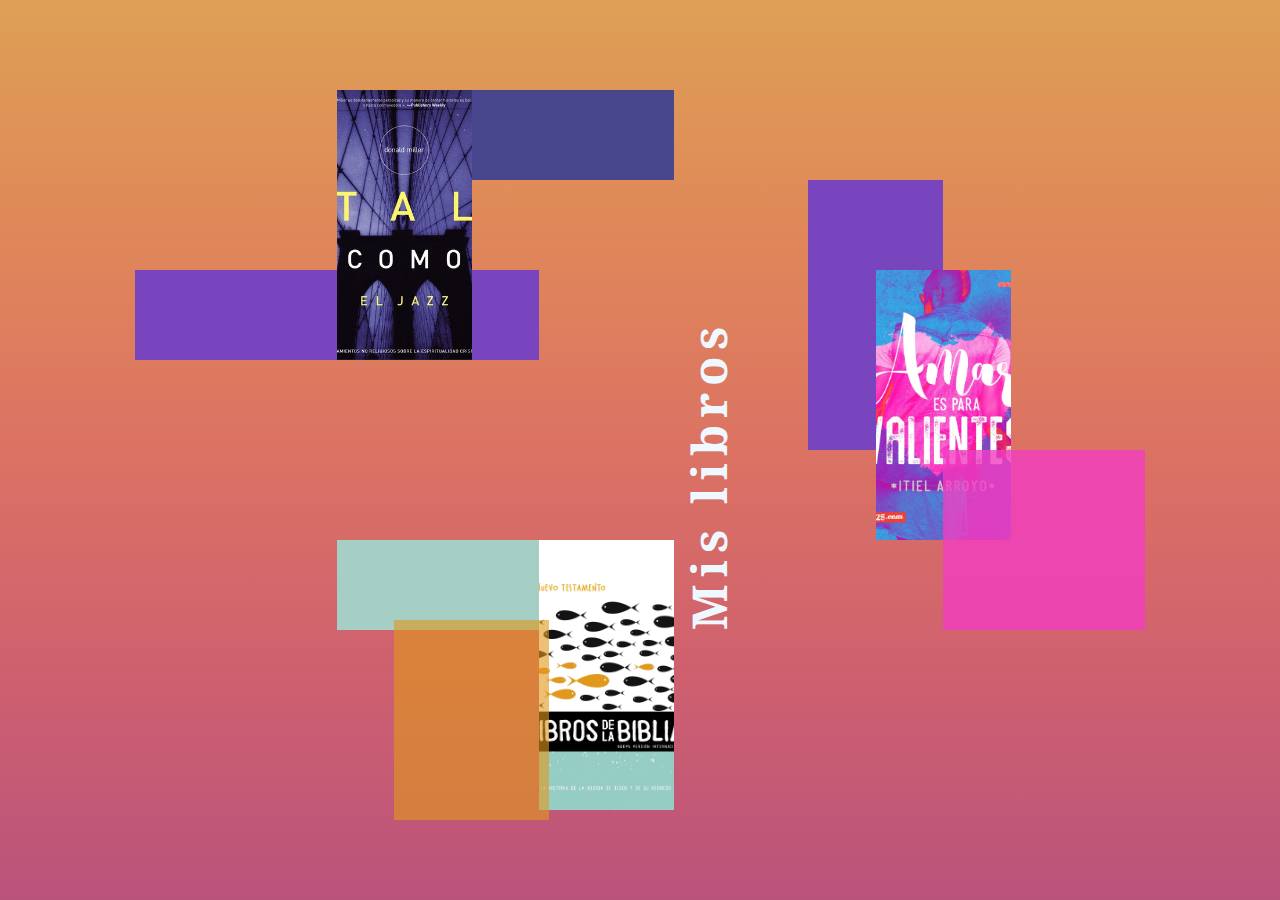
<file: index.html>
<!DOCTYPE html>
<html lang="en">
  <head>
    <meta charset="UTF-8" />
    <meta http-equiv="X-UA-Compatible" content="IE=edge" />
    <meta name="viewport" content="width=device-width, initial-scale=1.0" />
    <link rel="stylesheet" href="style.css" />
    <link
      href="https://fonts.googleapis.com/css2?family=Noto+Serif&display=swap"
      rel="stylesheet"
    />
    <title>Mi proyecto con css grid</title>
  </head>
  <body>
    <div class="container">
      <div class="titulo">Mis libros</div>
      <div class="jazz"><img src="img/jazz.jpg" alt="libroJazz" /></div>
      <div class="violeta"></div>
      <div class="morado"></div>
      <div class="violeta2"></div>
      <div class="valientes">
        <img src="img/valientes.jpg" alt="LibroValientes" />
      </div>
      <div class="rosado"></div>
      <div class="verdeagua"></div>
      <div class="biblia"><img src="img/biblia.jpg" alt="biblia" /></div>
      <div class="mostaza"></div>
    </div>
  </body>
</html>
</file>
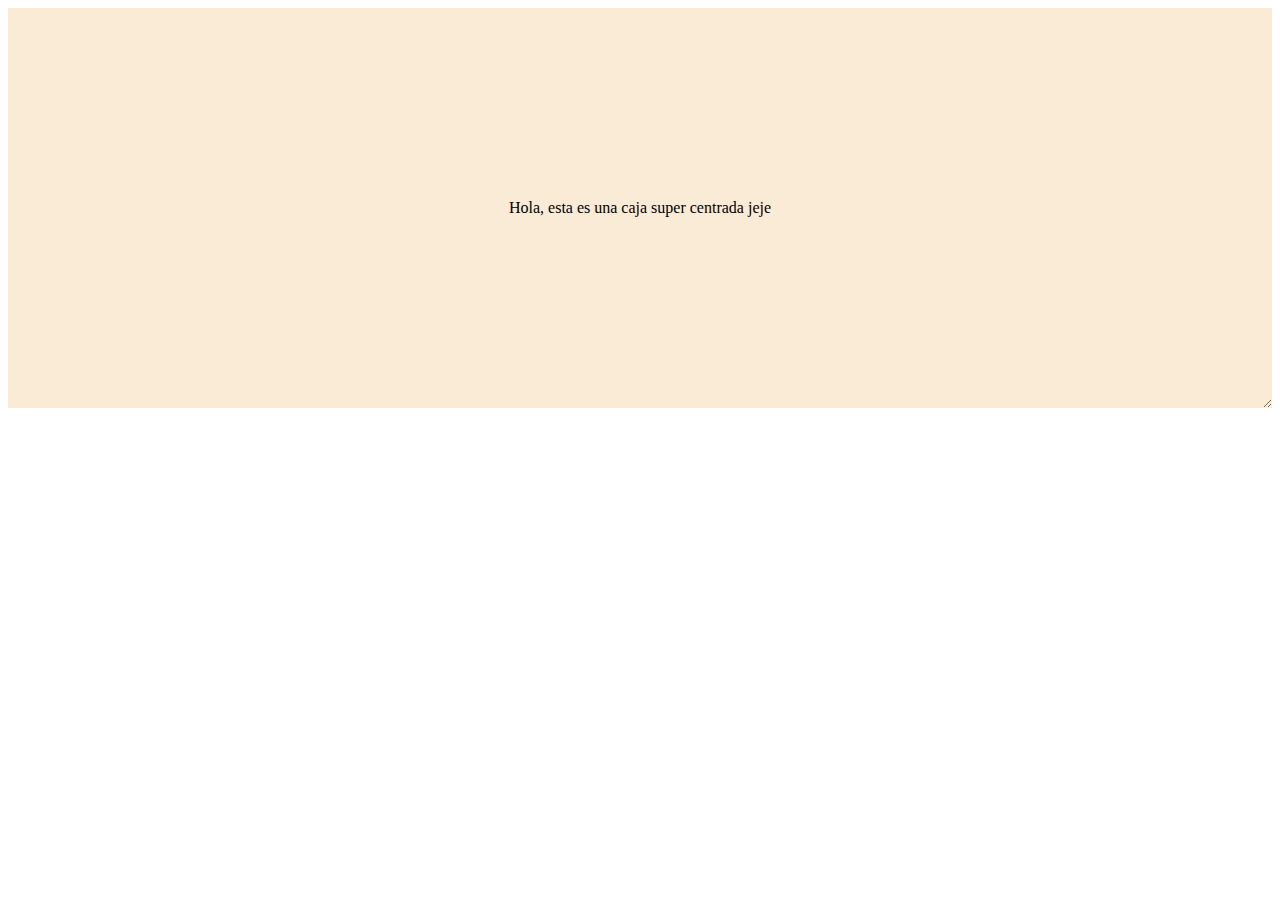
<file: las-10-formas-de-crear-un-Layout/1.super-centered/index.html>
<!DOCTYPE html>
<html lang="en">
  <head>
    <meta charset="UTF-8" />
    <meta http-equiv="X-UA-Compatible" content="IE=edge" />
    <meta name="viewport" content="width=device-width, initial-scale=1.0" />
    <title>Super centered</title>
  </head>
  <body>
    <div class="container">
      <div class="caja">Hola, esta es una caja super centrada jeje</div>
    </div>
    <style>
      .container {
        display: grid;
        place-items: center;
        height: 400px;
        background-color: antiquewhite;

        resize: both;
        overflow: auto;
      }
    </style>
  </body>
</html>
</file>
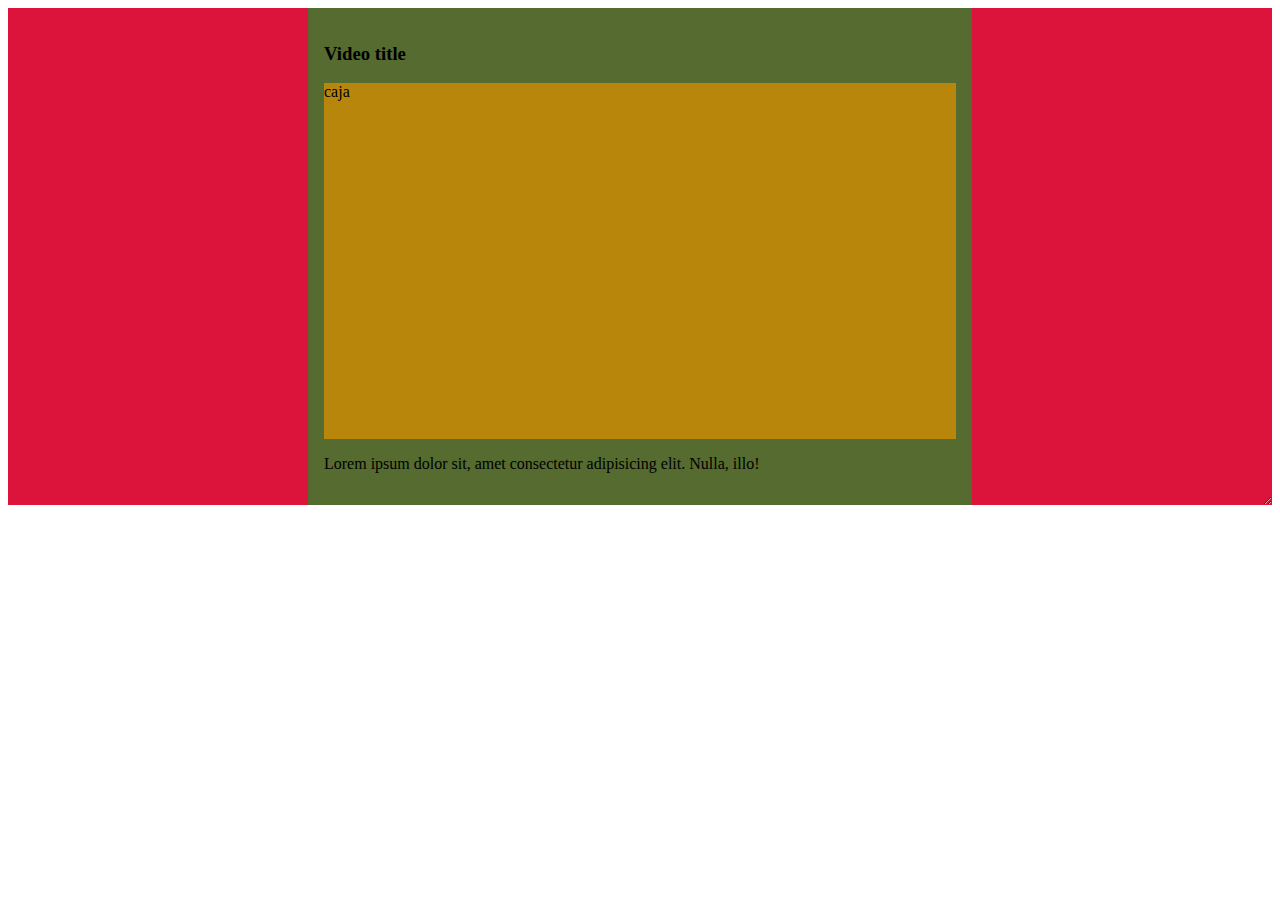
<file: las-10-formas-de-crear-un-Layout/10.Respect-for-Aspect/index.html>
<!DOCTYPE html>
<html lang="en">
  <head>
    <meta charset="UTF-8" />
    <meta http-equiv="X-UA-Compatible" content="IE=edge" />
    <meta name="viewport" content="width=device-width, initial-scale=1.0" />
    <title>Respect for Aspect</title>
  </head>
  <body>
    <style>
      .container {
        display: grid;
        place-items: center;
        background-color: crimson;
        resize: both;
        overflow: auto;
      }
      .card {
        display: flex;
        flex-direction: column;
        width: 50%;
        padding: 1rem;
        background-color: darkolivegreen;
      }
      .box {
        aspect-ratio: 16 / 9;
        background-color: darkgoldenrod;
      }
    </style>
    <div class="container">
      <div class="card">
        <h3 class="title">Video title</h3>
        <div class="box">caja</div>
        <p>
          Lorem ipsum dolor sit, amet consectetur adipisicing elit. Nulla, illo!
        </p>
      </div>
    </div>
  </body>
</html>
</file>
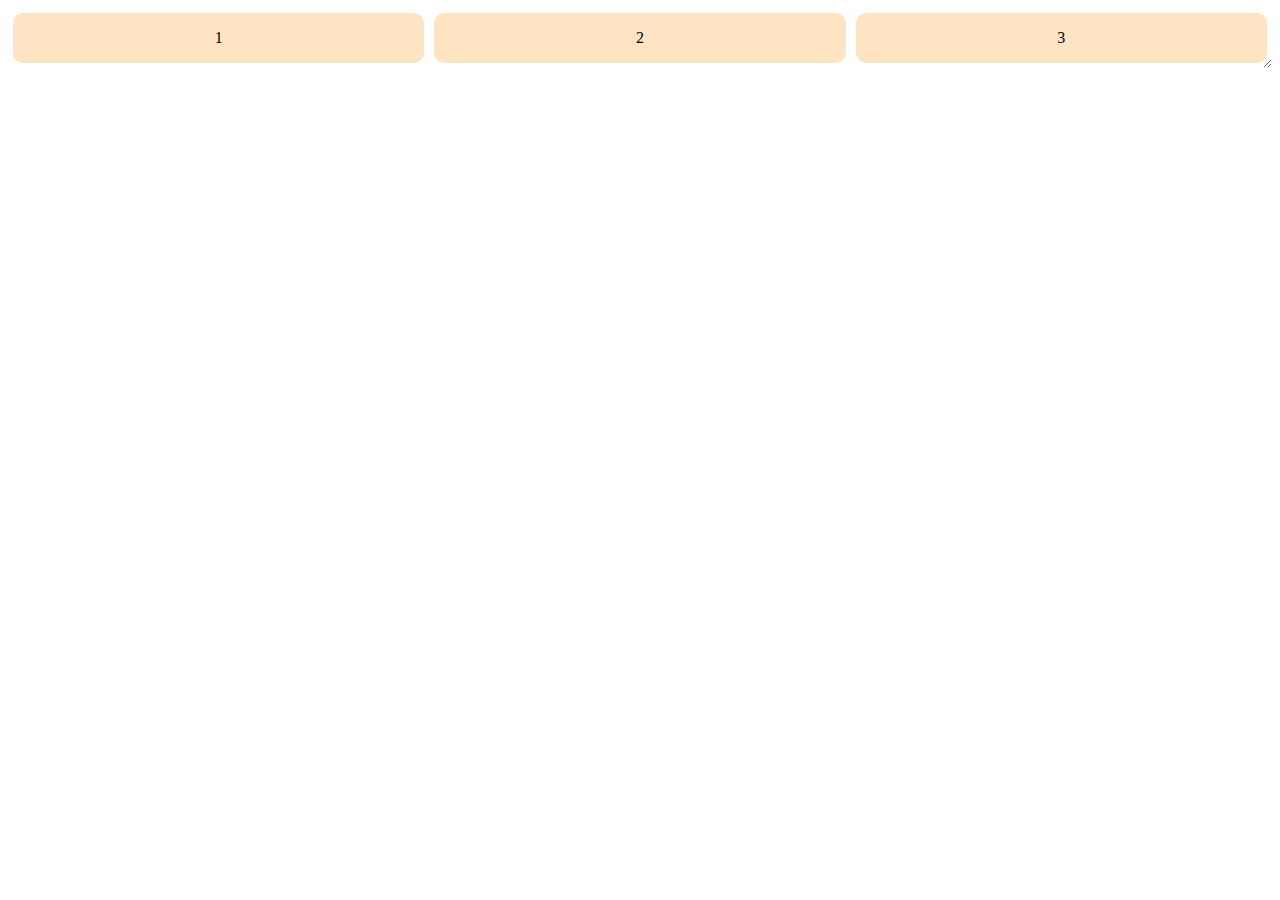
<file: las-10-formas-de-crear-un-Layout/2.the-deconstruted-pancake/index.html>
<!DOCTYPE html>
<html lang="en">
  <head>
    <meta charset="UTF-8" />
    <meta http-equiv="X-UA-Compatible" content="IE=edge" />
    <meta name="viewport" content="width=device-width, initial-scale=1.0" />
    <title>The deconstruted pancake</title>
  </head>
  <body>
    <div class="container">
      <div class="hijo"><p>1</p></div>
      <div class="hijo"><p>2</p></div>
      <div class="hijo"><p>3</p></div>
    </div>
    <style>
      .container {
        display: flex;
        justify-content: center;
        flex-wrap: wrap;
        resize: both;
        overflow: auto;
      }
      .hijo {
        display: grid;
        place-content: center;
        flex: 1 1 150px;
        background-color: bisque;
        border-radius: 10px;
        margin: 5px;
      }
    </style>
  </body>
</html>
</file>
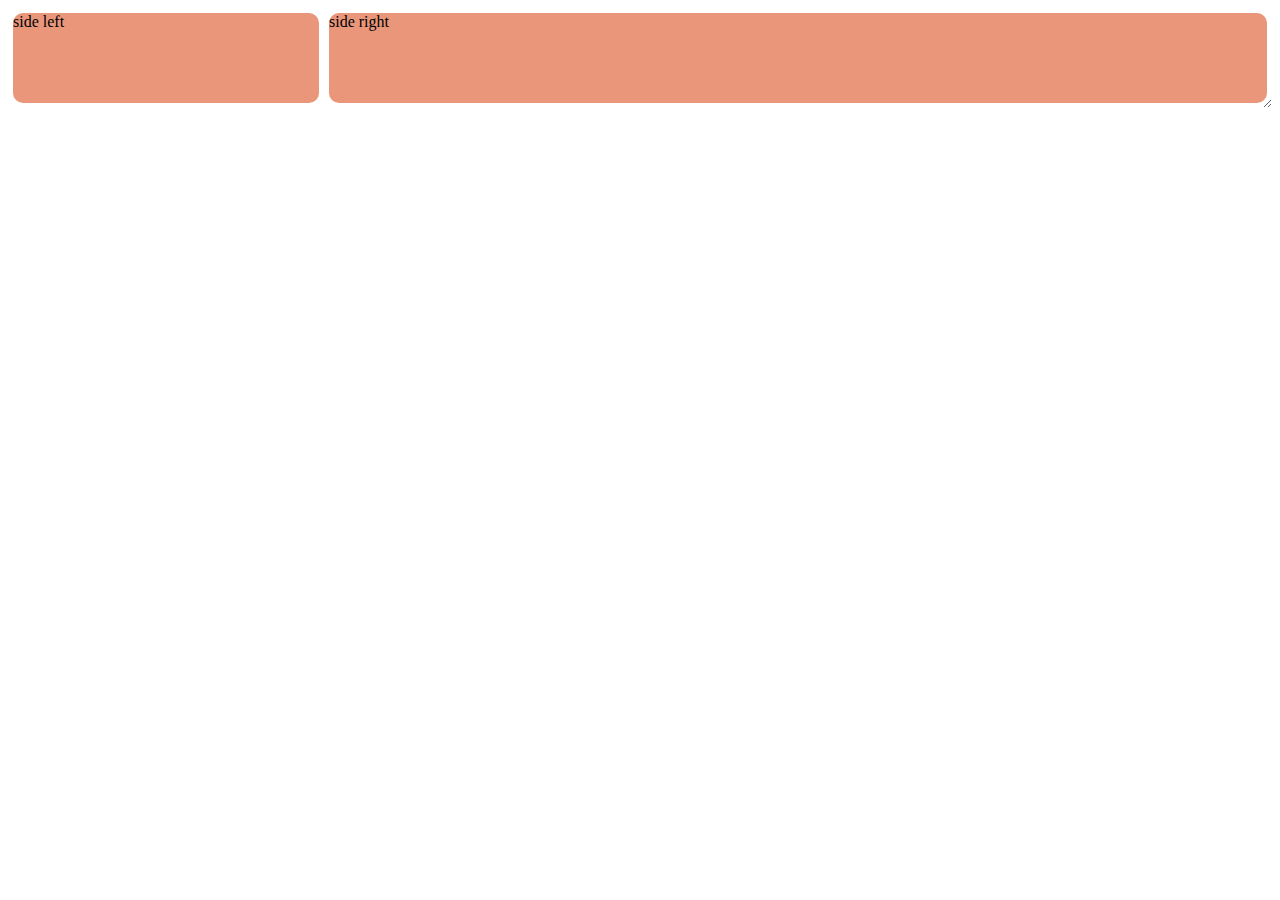
<file: las-10-formas-de-crear-un-Layout/3.sideSays/index.html>
<!DOCTYPE html>
<html lang="en">
  <head>
    <meta charset="UTF-8" />
    <meta http-equiv="X-UA-Compatible" content="IE=edge" />
    <meta name="viewport" content="width=device-width, initial-scale=1.0" />
    <title>Side Says</title>
  </head>
  <body>
    <div class="container">
      <div class="side">side left</div>
      <div class="side">side right</div>
    </div>
    <style>
      .container {
        display: grid;
        grid-template-columns: minmax(150px, 25%) 1fr;
        grid-auto-rows: 100px;
        resize: both;
        overflow: auto;
      }
      .side {
        background-color: darksalmon;
        border-radius: 10px;
        margin: 5px;
      }
    </style>
  </body>
</html>
</file>
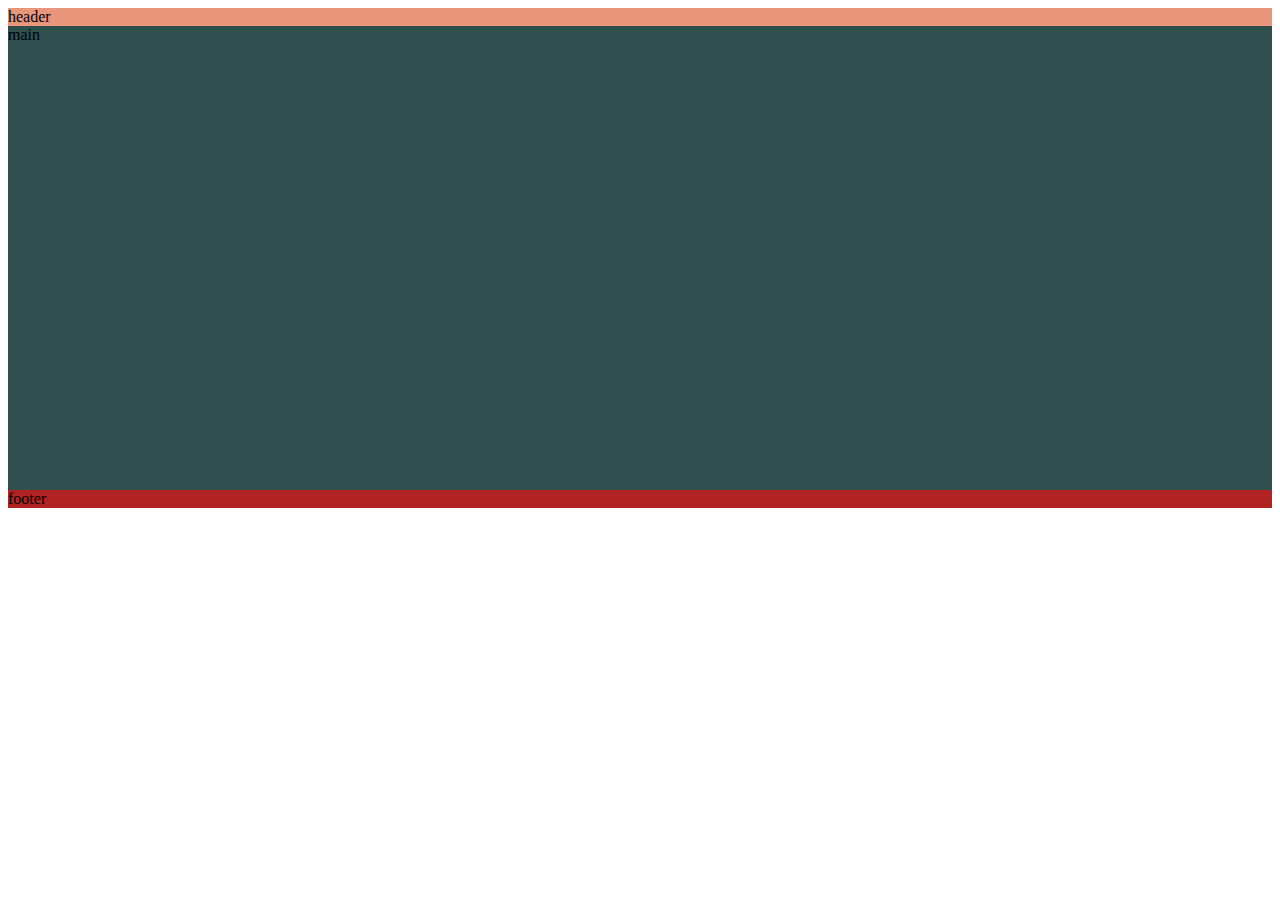
<file: las-10-formas-de-crear-un-Layout/4.pancakeStack/index.html>
<!DOCTYPE html>
<html lang="en">
  <head>
    <meta charset="UTF-8" />
    <meta http-equiv="X-UA-Compatible" content="IE=edge" />
    <meta name="viewport" content="width=device-width, initial-scale=1.0" />
    <title>Pancake Stack</title>
  </head>
  <body>
    <div class="container">
      <div class="child">header</div>
      <div class="child">main</div>
      <div class="child">footer</div>
    </div>
    <style>
      .container {
        display: grid;
        grid-template-rows: auto 1fr auto;
        height: 500px;
      }
      .child:nth-child(1) {
        background-color: darksalmon;
      }
      .child:nth-child(2) {
        background-color: darkslategray;
      }
      .child:nth-child(3) {
        background-color: firebrick;
      }
    </style>
  </body>
</html>
</file>
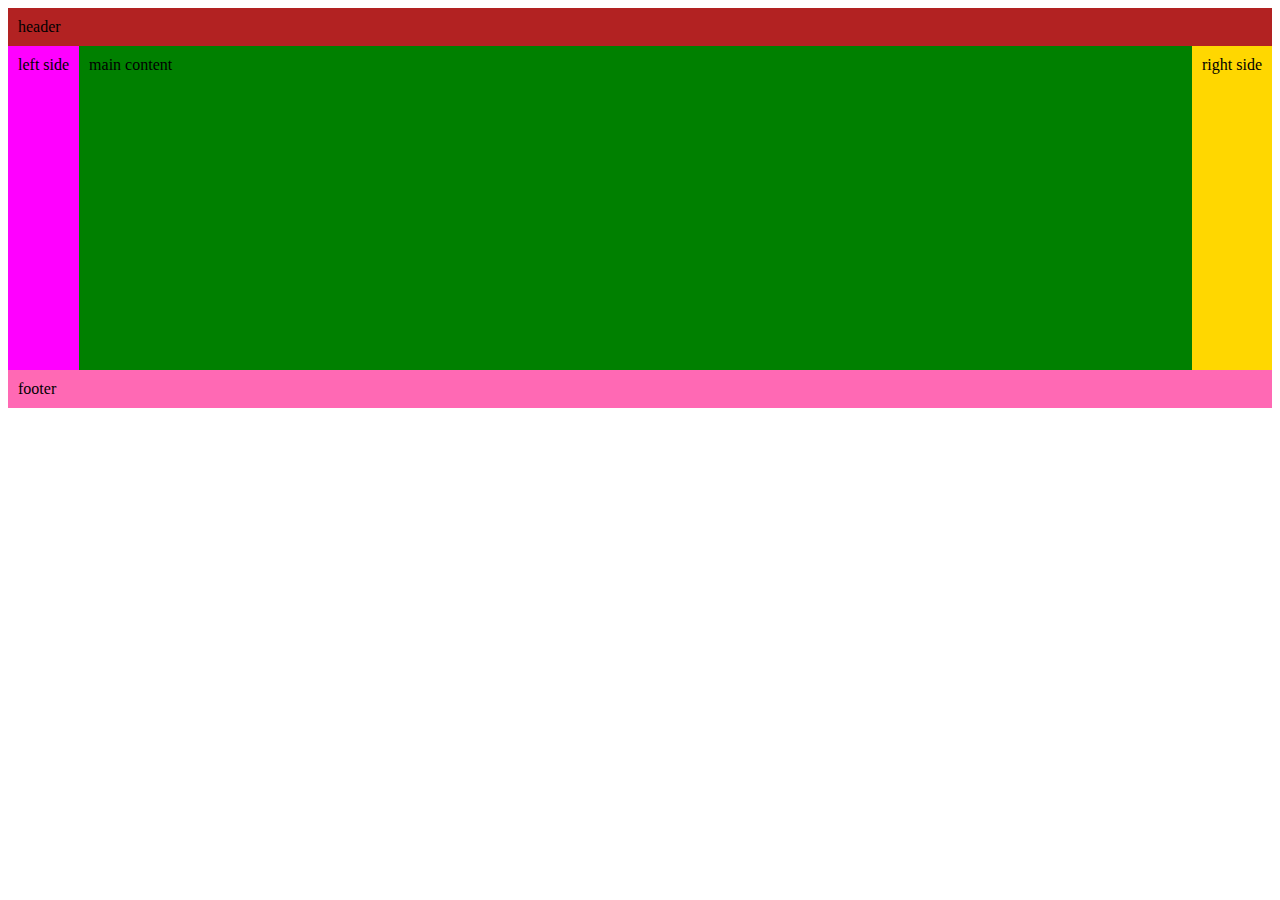
<file: las-10-formas-de-crear-un-Layout/5.ClassicHolyGrailLayout/index.html>
<!DOCTYPE html>
<html lang="en">
  <head>
    <meta charset="UTF-8" />
    <meta http-equiv="X-UA-Compatible" content="IE=edge" />
    <meta name="viewport" content="width=device-width, initial-scale=1.0" />
    <title>Cassic Holy Grail Layout</title>
  </head>
  <body>
    <div class="container">
      <div class="header a">header</div>
      <div class="left-side a">left side</div>
      <div class="main a">main content</div>
      <div class="right-side a">right side</div>
      <div class="footer a">footer</div>
    </div>
    <style>
      .container {
        display: grid;
        grid-template: auto 1fr auto / auto 1fr auto;
        height: 400px;
      }
      .a {
        padding: 10px;
      }
      .header {
        grid-column: 1 / 4;
        background-color: firebrick;
      }
      .footer {
        grid-column: 1 / 4;
        background-color: forestgreen;
      }
      .left-side {
        background-color: fuchsia;
      }
      .right-side {
        background-color: gold;
      }
      .main {
        background-color: green;
      }
      .footer {
        background-color: hotpink;
      }
    </style>
  </body>
</html>
</file>
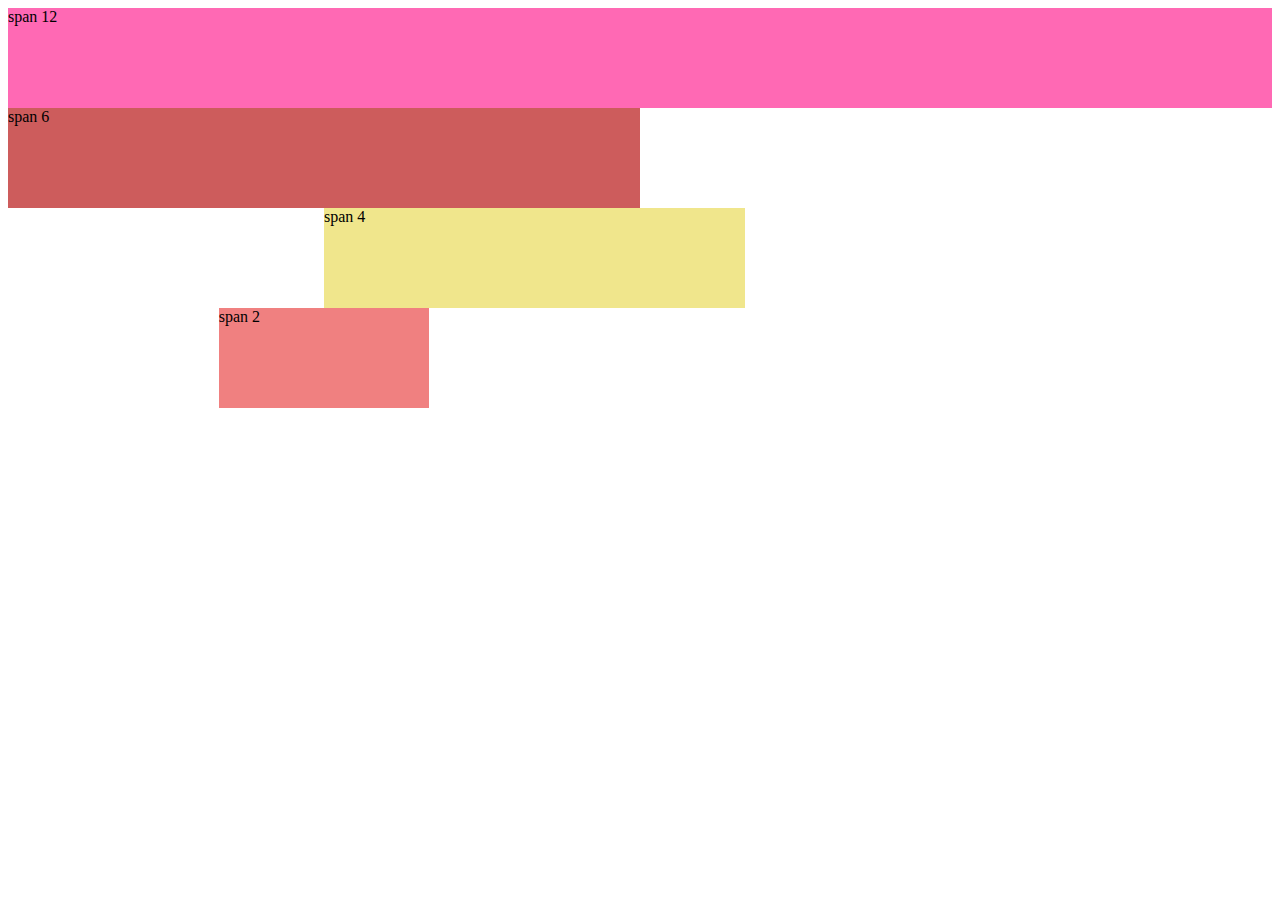
<file: las-10-formas-de-crear-un-Layout/6.SpanGrid/index.html>
<!DOCTYPE html>
<html lang="en">
  <head>
    <meta charset="UTF-8" />
    <meta http-equiv="X-UA-Compatible" content="IE=edge" />
    <meta name="viewport" content="width=device-width, initial-scale=1.0" />
    <title>Span Grid</title>
  </head>
  <body>
    <div class="container">
      <div class="child">span 12</div>
      <div class="child">span 6</div>
      <div class="child">span 4</div>
      <div class="child">span 2</div>
    </div>
    <style>
      .container {
        display: grid;
        grid-template-columns: repeat(12, 1fr);
        height: 400px;
      }
      .child:nth-child(1) {
        grid-column: 1 / span 12;
        background-color: hotpink;
      }
      .child:nth-child(2) {
        grid-column: 1 / span 6;
        background-color: indianred;
      }
      .child:nth-child(3) {
        grid-column: 4 / span 4;
        background-color: khaki;
      }
      .child:nth-child(4) {
        grid-column: 3 / span 2;
        background-color: lightcoral;
      }
    </style>
  </body>
</html>
</file>
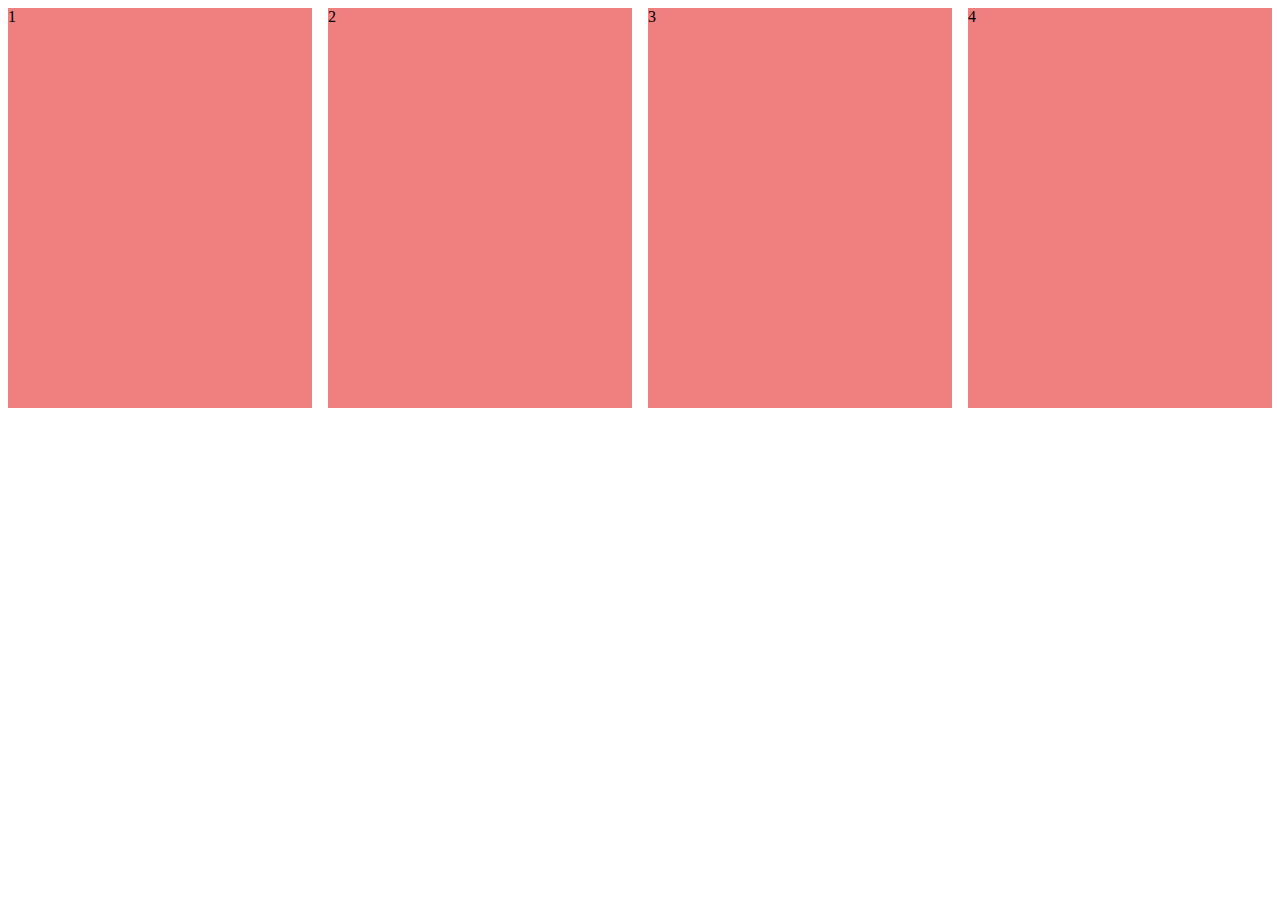
<file: las-10-formas-de-crear-un-Layout/7.RAM-repeat,auto,minmax/index.html>
<!DOCTYPE html>
<html lang="en">
  <head>
    <meta charset="UTF-8" />
    <meta http-equiv="X-UA-Compatible" content="IE=edge" />
    <meta name="viewport" content="width=device-width, initial-scale=1.0" />
    <title>RAM - Repeat, Auto, minmax</title>
  </head>
  <body>
    <div class="container">
      <div class="child">1</div>
      <div class="child">2</div>
      <div class="child">3</div>
      <div class="child">4</div>
    </div>
    <style>
      .container {
        display: grid;
        grid-template-columns: repeat(auto-fit, minmax(150px, 1fr));
        gap: 1rem;
        height: 400px;
      }
      .child {
        background-color: lightcoral;
      }
    </style>
  </body>
</html>
</file>
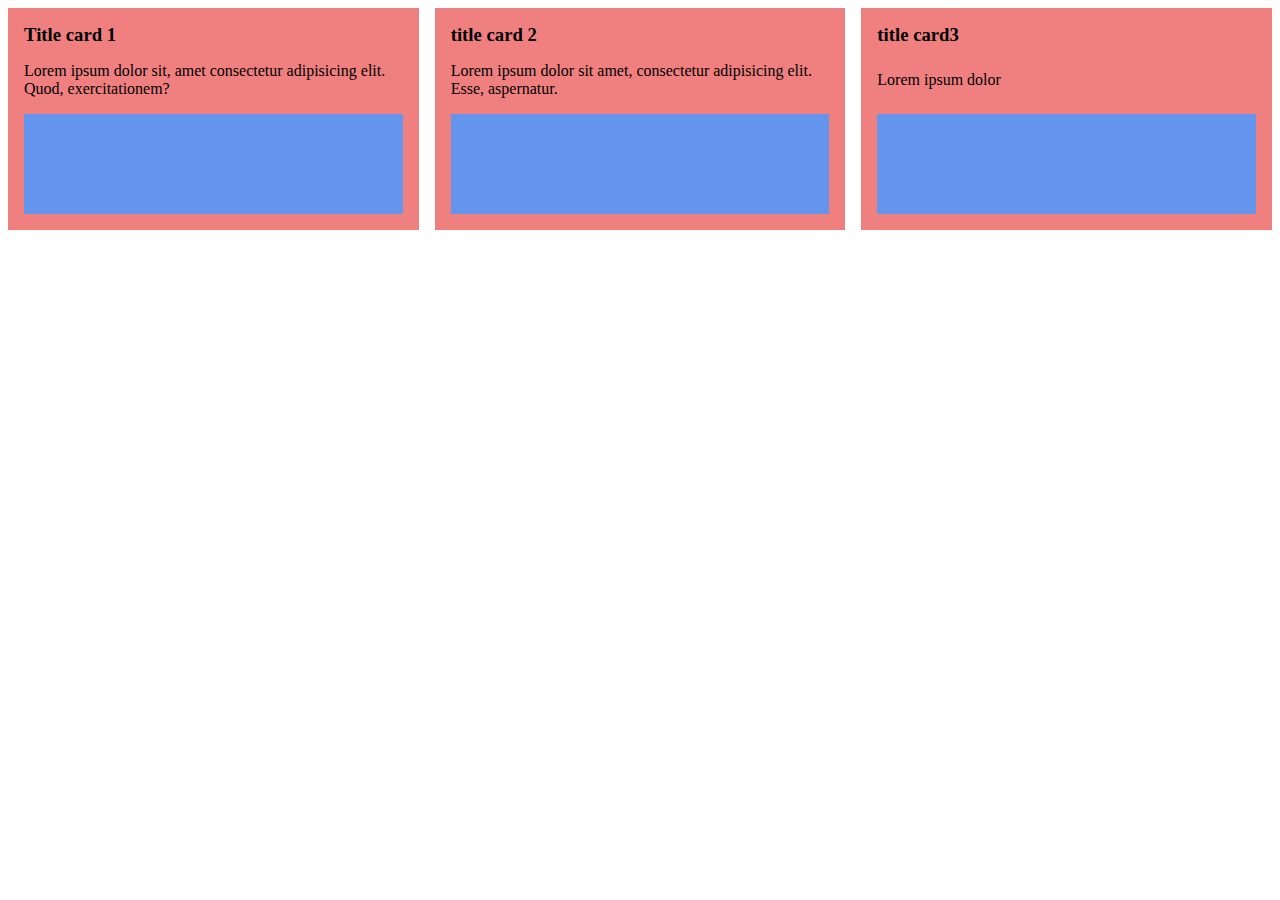
<file: las-10-formas-de-crear-un-Layout/8.LineUp/index.html>
<!DOCTYPE html>
<html lang="en">
  <head>
    <meta charset="UTF-8" />
    <meta http-equiv="X-UA-Compatible" content="IE=edge" />
    <meta name="viewport" content="width=device-width, initial-scale=1.0" />
    <title>Line Up</title>
  </head>
  <body>
    <div class="container">
      <div class="child">
        <h3 class="title">Title card 1</h3>
        <p class="subs">
          Lorem ipsum dolor sit, amet consectetur adipisicing elit. Quod,
          exercitationem?
        </p>
        <div class="box"></div>
      </div>
      <div class="child">
        <h3 class="title">title card 2</h3>
        <p class="subs">
          Lorem ipsum dolor sit amet, consectetur adipisicing elit. Esse,
          aspernatur.
        </p>
        <div class="box"></div>
      </div>
      <div class="child">
        <h3 class="title">title card3</h3>
        <p class="subs">Lorem ipsum dolor</p>
        <div class="box"></div>
      </div>
    </div>
    <style>
      .container {
        display: grid;
        grid-template-columns: repeat(3, 1fr);
        height: auto;
        gap: 1rem;
      }
      .child {
        display: flex;
        flex-direction: column;
        justify-content: space-between;
        background-color: lightcoral;
        padding: 1rem;
      }
      .box {
        width: 100%;
        height: 100px;
        background-color: cornflowerblue;
      }
      .title {
        margin: 0;
      }
    </style>
  </body>
</html>
</file>
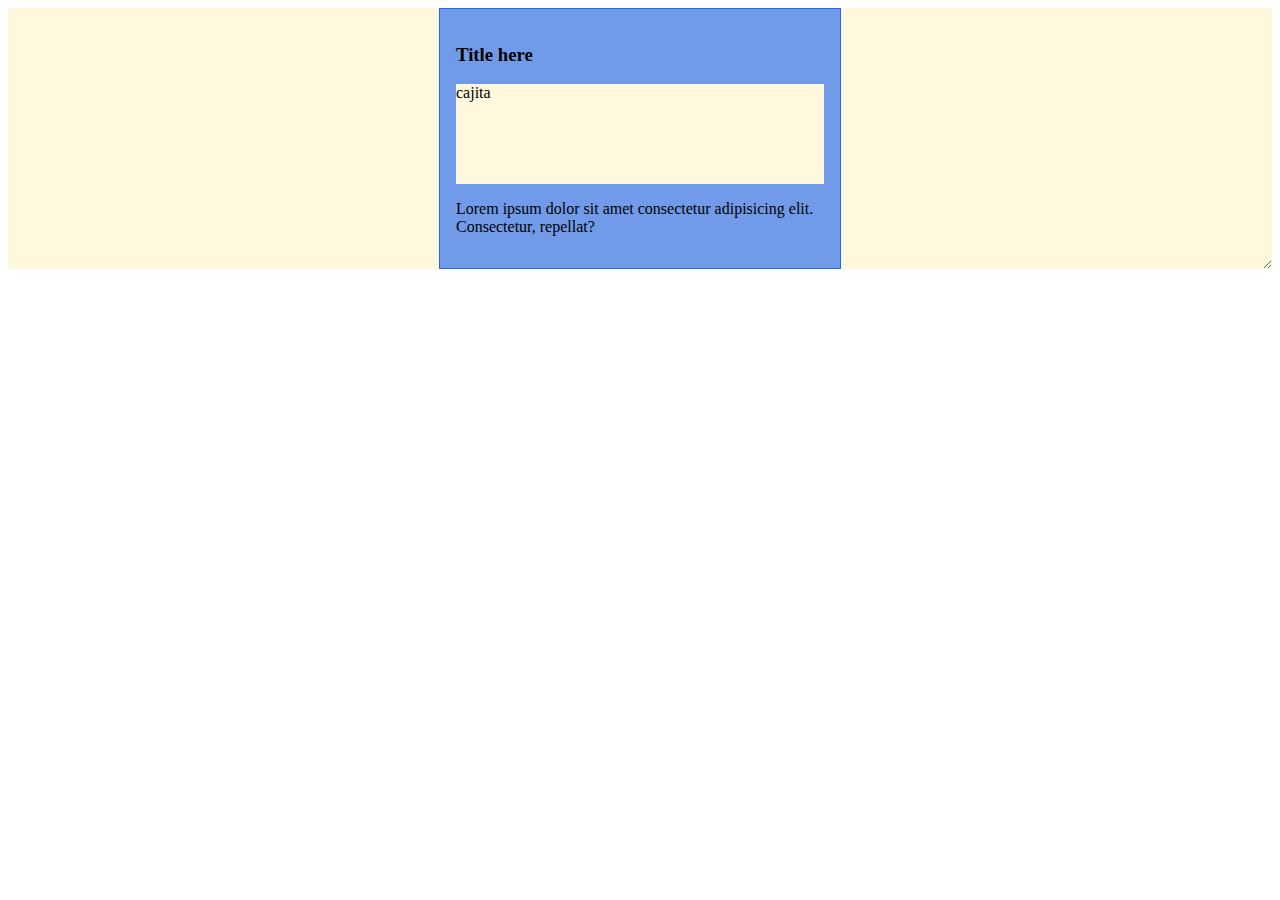
<file: las-10-formas-de-crear-un-Layout/9.Clamping-My-Style/index.html>
<!DOCTYPE html>
<html lang="en">
  <head>
    <meta charset="UTF-8" />
    <meta http-equiv="X-UA-Compatible" content="IE=edge" />
    <meta name="viewport" content="width=device-width, initial-scale=1.0" />
    <title>Clamping My Style</title>
  </head>
  <body>
    <div class="container">
      <div class="child">
        <h3 class="title">Title here</h3>
        <div class="box">cajita</div>
        <p>
          Lorem ipsum dolor sit amet consectetur adipisicing elit. Consectetur,
          repellat?
        </p>
      </div>
    </div>
    <style>
      .container {
        display: grid;
        place-items: center;
        height: auto;
        resize: both;
        overflow: auto;
        background-color: cornsilk;
      }
      .child {
        width: clamp(23ch, 50%, 46ch);
        padding: 1rem;
        border: 1px solid #2469eb;
        background-color: #719be9;
      }
      .box {
        width: 100%;
        height: 100px;
        background-color: cornsilk;
      }
    </style>
  </body>
</html>
</file>
<file: style.css>
* {
  margin: 0;
  padding: 0;
  box-sizing: border-box;
}

body {
  height: 100vh;
  background-image: linear-gradient(to bottom, #dda055, #e08859, #db7263, #ce606f, #ba537c);
}

.container {
  display: grid;
  grid-template: repeat(10, 1fr)/repeat(19, 1fr);
  height: 100vh;
}

.titulo {
  font-family: "noto serif";
  grid-area: 4/11/8/12;
  font-size: 3rem;
  letter-spacing: 7px;
  place-self: stretch;
  font-weight: bold;
  writing-mode: vertical-lr;
  transform: rotate(180deg);
  color: aliceblue;
}

.morado {
  background-color: #48468c;
  grid-area: 2/8/3/11;
}

.rosado {
  background-color: #f23dc2;
  opacity: 0.8;
  grid-area: 6/15/8/18;
}

.violeta {
  background-color: #7845bf;
  grid-area: 4/3/5/9;
}

.violeta2 {
  background-color: #7845bf;
  grid-area: 3/13/6/15;
}

.verdeagua {
  background-color: #a0d9ce;
  opacity: 0.9;
  grid-area: 7/6/8/9;
}

.mostaza {
  background-color: #e2981b;
  outline: 10px solid #e2981b;
  opacity: 0.6;
  grid-area: 8/7/10/9;
}

.jazz {
  grid-area: 2/6/5/8;
  z-index: 1;
}
.jazz img {
  width: 100%;
  height: 100%;
  object-fit: cover;
}

.valientes {
  grid-area: 4/14/7/16;
}
.valientes img {
  width: 100%;
  height: 100%;
  object-fit: cover;
}

.biblia {
  grid-area: 7/9/10/11;
}
.biblia img {
  width: 100%;
  height: 100%;
  object-fit: cover;
}

@media screen and (max-width: 1024px) {
  .container {
    grid-template-columns: repeat(13, 1fr);
    grid-auto-rows: 50px;
  }

  .violeta2 {
    background-color: #7845bf;
    grid-area: 11/4/14/6;
  }

  .rosado {
    background-color: #f23dc2;
    opacity: 0.8;
    grid-area: 15/6/17/9;
  }

  .valientes {
    grid-area: 13/5/16/7;
  }
  .valientes img {
    width: 100%;
    height: 100%;
    object-fit: cover;
  }

  .titulo {
    font-size: 2rem;
  }
}
</file>
